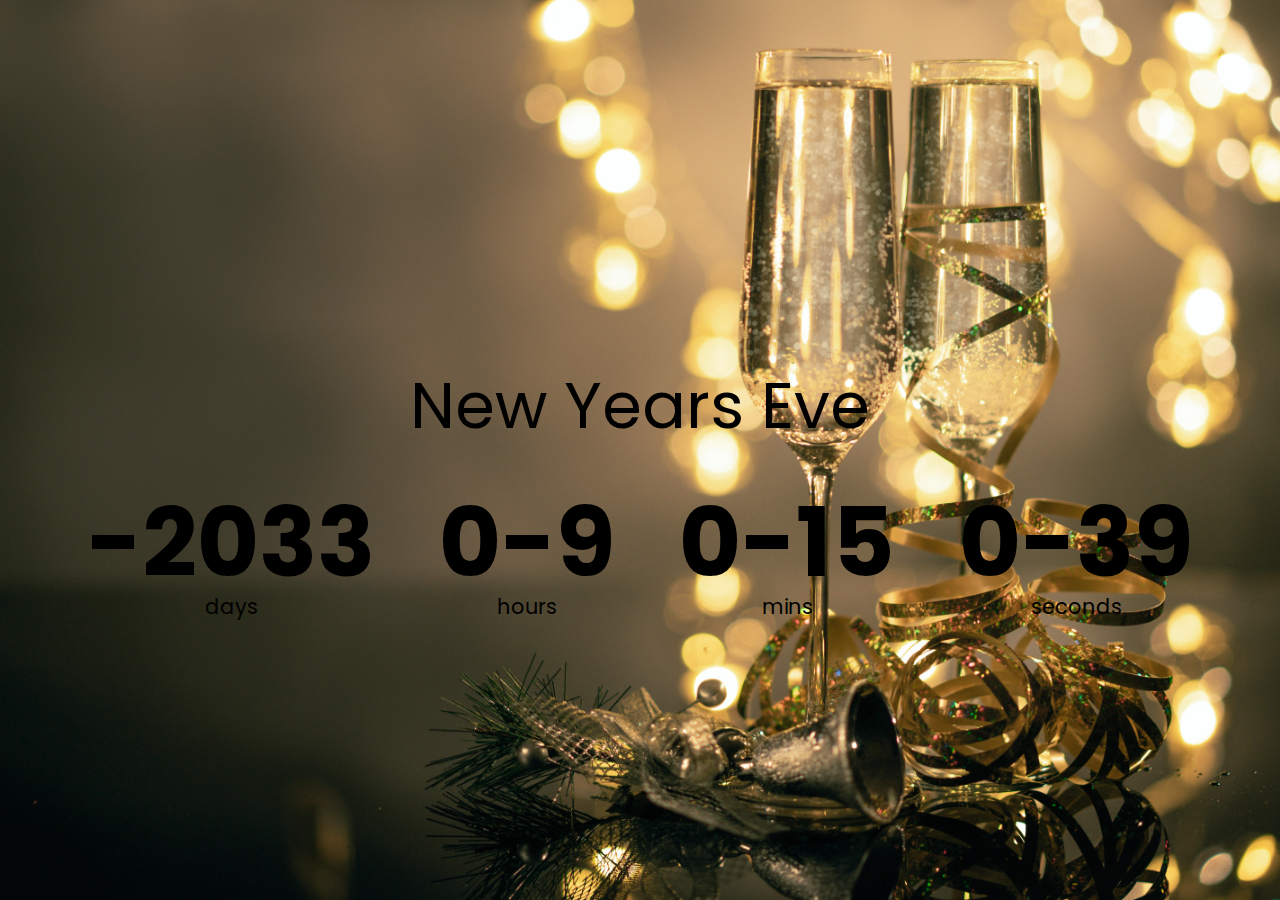
<file: Countdown timer/index.html>
<!DOCTYPE html>
<html lang="en">
<head>
    <meta charset="UTF-8">
    <meta name="viewport" content="width=device-width, initial-scale=1.0">
    <title>Document</title>
    <link rel="stylesheet" href="style.css">
    <script src="script.js" defer></script>
    <!-- A script that will not run until after the page has loaded: -->
</head>
<body>
    <h1>New Years Eve</h1>
    <div class="countdown-container">
        <div class="countdown-el days-c">
            <div class="big-text" id="days">0</div>
            <span>days</span>
        </div>
        <div class="countdown-el hours-c">
            <div class="big-text" id="hours">0</div>
            <span>hours</span>
        </div>
        <div class="countdown-el mins-c">
            <div class="big-text" id="mins">0</div>
            <span>mins</span>
        </div>
        <div class="countdown-el seconds-c">
            <div class="big-text" id="seconds">0</div>
            <span>seconds</span>
        </div>
    </div>
</body>
</html>
</file>
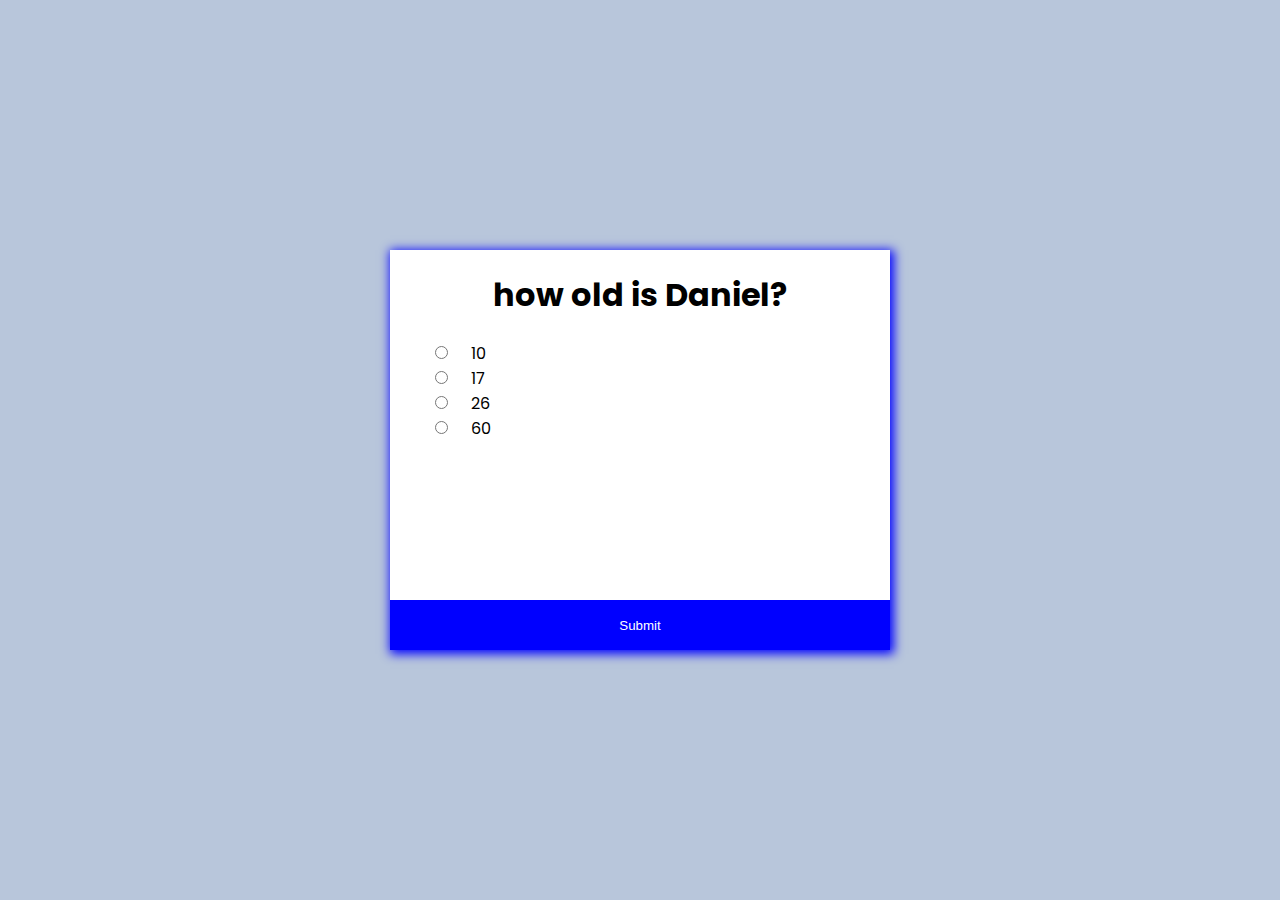
<file: Quiz app/index.html>
<!DOCTYPE html>
<html lang="en">
<head>
    <meta charset="UTF-8">
    <meta name="viewport" content="width=device-width, initial-scale=1.0">
    <title>Quiz App</title>
    <link rel="stylesheet" href="style.css">
    <script src="script.js" defer></script>
    <!-- A script that will not run until after the page has loaded: -->
</head>
<body>
    <div class="quiz-container">
        <h1 id='question_desc'>Question text</h1>
        <ul class="question-box">
            <li><input id="a" class="answer" type="radio"><label id="a_text" for="a">x</label></li>
            <li><input id="b" class="answer" type="radio"><label id="b_text" for="b">x</label></li>
            <li><input id="c" class="answer" type="radio"><label id="c_text" for="c">x</label></li>
            <li><input id="d" class="answer" type="radio"><label id="d_text" for="d">x</label></li>
        </ul>
        <button id="submit">Submit</button>
    </div>
</body>
</html>
</file>
<file: Countdown timer/style.css>
@import url('https://fonts.googleapis.com/css2?family=Poppins:wght@300;400;600&display=swap');

* {
    box-sizing: border-box;
}
/* it sets how the total width and height of an element is calculated. */


body {
    font-family: "poppins", sans-serif;
    margin: 0;
    background-image: url('./new-year-pic.jpg');
    min-height: 100vh;
    background-size: cover;
    background-position: center center;
    display: flex;
    flex-direction: column;
    align-items: center;
    justify-content: center;
}

h1 {
    font-size: 4rem;
    font-weight: normal;
    margin-top: 5rem;
}
/* em 단위는 상위 요소 크기의 몇 배인지로 크기를 정합 */
/* rem 단위는 문서의 최상위 요소, 즉 html 요소의 크기의 몇 배인지로 크기를 정합니다 */
.countdown-container {
    display: flex;
    flex-wrap: wrap;
    justify-content: center;
}

.big-text {
    font-weight: bold;
    font-size: 6rem;
    line-height: 1;
    margin: 0 2rem;
}

.countdown-el {
    text-align:  center;
}

.countdown-el span {
    font-size: 1.3rem;
}
</file>
<file: Quiz app/style.css>
@import url('https://fonts.googleapis.com/css2?family=Poppins:wght@300;400;600&display=swap');

* {
    box-sizing: border-box;
}
/* it sets how the total width and height of an element is calculated. */


body {
    font-family: "poppins", sans-serif;
    margin: 0;
    display: flex;
    justify-content: center;
    align-items: center;
    height: 100vh;
    background-color: #b8c6db;
}

.quiz-container {
    width: 500px;
    height: 400px;
    text-align: center;
    background-color: white;
    box-shadow: 2px 2px 10px 2px blue;
     
    position: relative;
}
.question-box {
    text-align: initial;
    padding: 0 20px;
}

.question-box li,
.question-box li label{
    list-style-type: none;
    padding: 0 20px;
}
button {
    width: 100%;
    height: 50px;
    color: white;
    text-align: center;
    background: blue;
    border: none;
    position: absolute;
    bottom: 0;
    left: 0;
}
</file>
